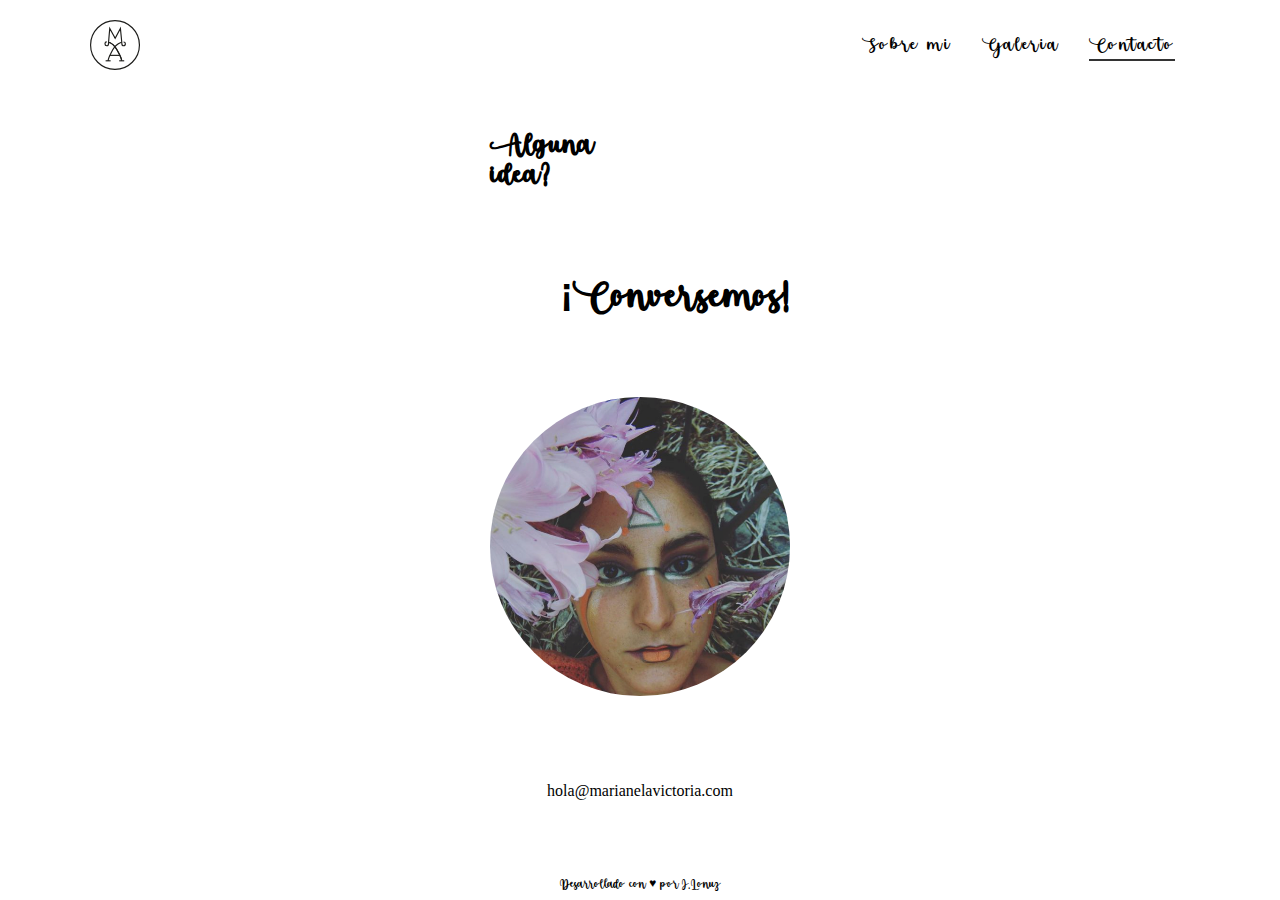
<file: contact.html>
<!DOCTYPE html>
<html lang="en">
<head>
    <meta charset="UTF-8">
    <meta http-equiv="X-UA-Compatible" content="IE=edge">
    <meta name="viewport" content="width=device-width, initial-scale=1.0">
    <title>Marianela Victoria</title>
    <link rel="shortcut icon" href="media/img/Logo_Ma.svg" type="image/x-icon">
    <link rel="stylesheet" href="style.css">
</head>
<body class="grid-container">
    <header class= topheader>
        <nav class="topnav">
            <a href="https://www.marianelavictoria.com" class="logo">
                <img src="./media/img/Logo_Ma.svg" alt="">
            </a>
            <div class="menu-btn">
                <div class="menu-btn__burger"></div>
            </div>
            <ul class="menu">
                <li>
                    <a href="https://www.marianelavictoria.com" class="logo">
                        <img id="logo" src="./media/img/Logo_Ma.svg" alt="">
                    </a>
                </li>
                <li><a href="about.html">Sobre mi</a></li>
                <li><a href="work.html">Galería</a></li>
                <!-- <li><a href="servicios.html">Servicios</a></li> -->
                <li><a class="selected" href="contact.html">Contacto</a></li>

            </ul>
        </nav>
    </header>

    <main id="contact">
        <h2>Alguna <br>idea?</h2>
        <h1>¡Conversémos!</h1>
        <div class="wrap-img">
            <!-- <div class="wrap-bg"></div> -->
            <img src="./media/img/ma-espacial.png" alt="">

        </div>
        <p>
            <a href="mailto:hola@marianelavictoria.com">
            hola@marianelavictoria.com
            </a>
        </p>
    </main>

    <footer>
        Desarrollado con ♥ por
        <a href="https://www.jlonuz.com/"> J.Lonuz</a>
    </footer>

    <script src="js/app.js"></script>
</body>
</html>
</file>
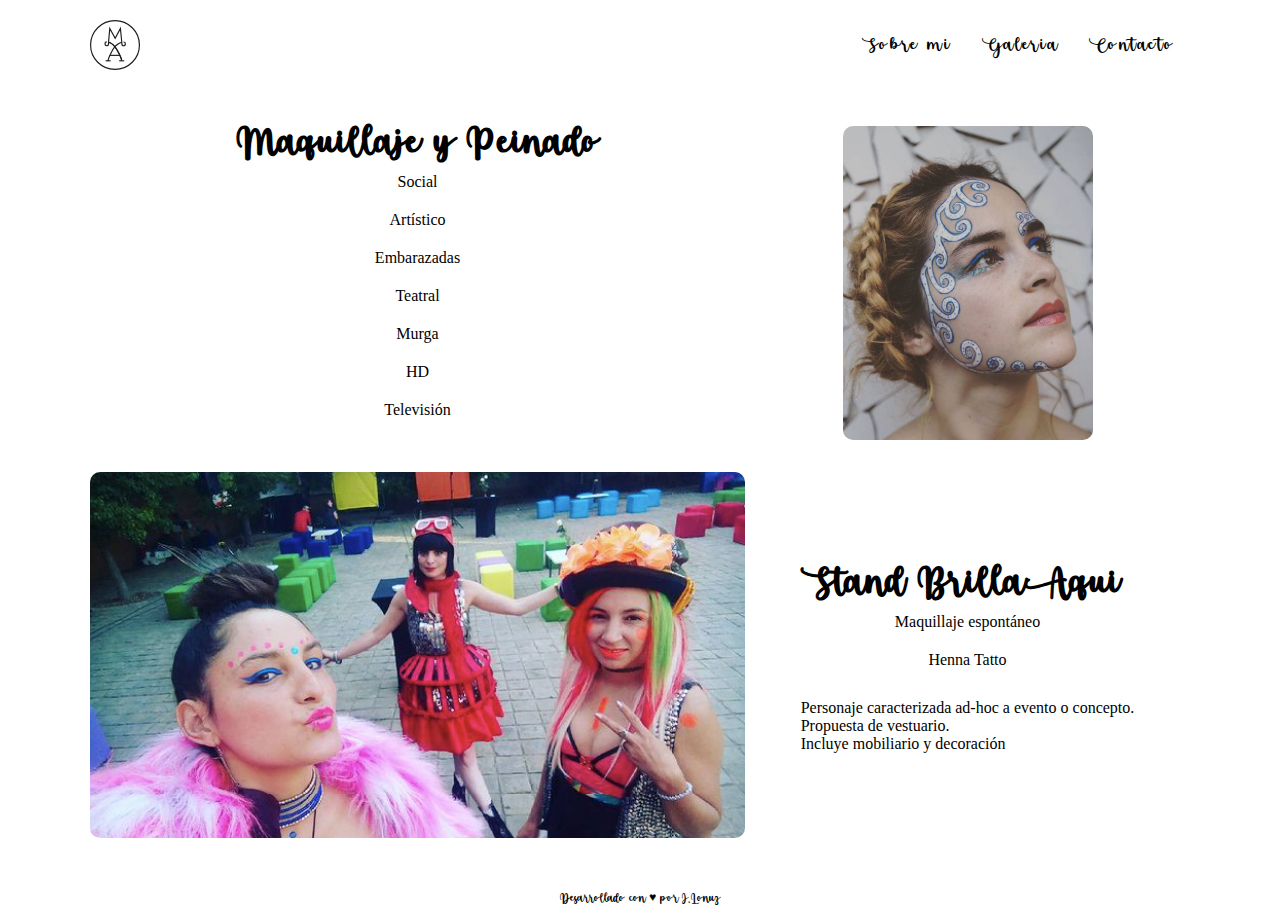
<file: servicios.html>
<!DOCTYPE html>
<html lang="en">
<head>
    <meta charset="UTF-8">
    <meta http-equiv="X-UA-Compatible" content="IE=edge">
    <meta name="viewport" content="width=device-width, initial-scale=1.0">
    <title>Marianela Victoria</title>
    <link rel="shortcut icon" href="media/img/Logo_Ma.svg" type="image/x-icon">
    <link rel="stylesheet" href="style.css">
</head>
<body class="grid-container">
    <header class= topheader>
        <nav class="topnav">
            <a href="https://www.marianelavictoria.com" class="logo">
                <img src="./media/img/Logo_Ma.svg" alt="">
            </a>
            <div class="menu-btn">
                <div class="menu-btn__burger"></div>
            </div>
            <ul class="menu">
                <li>
                    <a href="https://www.marianelavictoria.com" class="logo">
                        <img id="logo" src="./media/img/Logo_Ma.svg" alt="">
                    </a>
                </li>
                <li><a href="about.html">Sobre mi</a></li>
                <li><a href="work.html">Galería</a></li>
                <!-- <li><a class="selected" href="servicios.html">Servicios</a></li> -->
                <li><a href="contact.html">Contacto</a></li>

            </ul>
        </nav>
    </header>

    <main class="servicios">
        <div class="list">
            <h1>Maquillaje y Peinado</h1>
            <ul>
                <li>Social</li>
                <li>Artístico</li>
                <li>Embarazadas</li>
                <li>Teatral</li>
                <li>Murga</li>
                <li>HD</li>
                <li>Televisión</li>
            </ul>

        </div>

        <div class="img-servicios1">
            <figure>
                <img src="media/img/co.png" alt="">
            </figure>
        </div>

        <div class="stand">
            <h1>Stand BrillaAquí</h1>
            <ul>
                <li>Maquillaje espontáneo</li>
                <li>Henna Tatto</li>
            </ul>
            <p>Personaje caracterizada ad-hoc a evento o concepto.</p>
            <p>  Propuesta de vestuario.</p>
            <p>   Incluye mobiliario y decoración</p>
        </div>
        <div class="img-servicios2">
            <figure>
                <img src="media/img/brilloaqui.png" alt="">
            </figure>
        </div>
    </main>

    <footer>
        Desarrollado con ♥ por
        <a href="https://www.jlonuz.com/"> J.Lonuz</a>
    </footer>

    <script src="js/app.js"></script>
</body>
</html>
</file>
<file: style.css>
/*Lilirose dafont*/
@import 'css/burger.css';

@font-face {
  font-family: "Lilirose";
  src: url("fonts/LiliroseRegular.ttf");
}

@font-face {
  font-family: "majestic";
  src: url("fonts/Majestic_Valentine.ttf");
}

:root {
  --theme-color: white;
  --primary-color: black;
  --secundary-color: black;
  --text-color-inverse: white;
  --text-color: black;
  --menu-mobile-bgc: #000000;
  --primary-text:
}

* {
  box-sizing: border-box;
  margin: 0;
  padding: 0;
  -webkit-tap-highlight-color: transparent;
}

html {
  height: 100%;
}

body {
  font-family: "Lilirose", sans-serif;
  font-size: 1.2rem;
  min-height: 100%;
  background-color: var(--theme-color);
}

a {
  text-decoration: none;
  color: var(--primary-color);
}
/* header {
    grid-area: header;
    background-color: tomato;
} */

/* .container {
  display: grid;
} */
/* HEADER */

.topheader {
  background-color: var(--theme-color);
  width:100%;
  padding-top: 10px;
}

.topnav {
  display: flex;
  justify-content: space-between;
  padding: 10px 20px;
}
/* .topnav p {
  letter-spacing: 5px;
} */

.logo {
  display: flex;
  align-items: center;
  font-size: 2.5rem;
  font-weight: 500;
  color: var(--primary-color);
  font-family: "Lilirose";
}

.logo img {
  width: 50px;
}
.menu {
  display: flex;
  list-style: none;
  margin: 0;
  padding: 0;
  align-items: center;
}
.menu li {
  padding: 0 15px;
}
.menu .i-home {
  display: none;
}
.menu a{
  color: var(--text-color);
  font-size: 18px;
  font-weight: 500;
  line-height: 50px;
  z-index: 1;
  letter-spacing: 2px;
  position: relative;
}

.menu a.logo {
  display: none;
}

.menu a::after {
  content: '';
  background-color:  var(--secundary-color);
  position: absolute;
  top: calc(100% + 5px);
  left: 0;
  width: 100%;
  height: 2px;
  /* border-radius: 5px; */
  opacity: 0;
  transition: opacity 0.3s;
}

.menu a.selected::after,
.menu a:hover::after {
  opacity: 0.8;
}
/* .menu a:hover {
  color: #8512b9;
} */

.open-menu,
.close-menu {
  display: none;
}

.menu_opened.mobile svg {
  display: none;

}
.menu_opened.mobile .close-menu {
  position: absolute;
  top: 10px;
}
.close-menu {

}
button > img {
  width: 20px;
  height: 20px;
}

/* MAIN */
.grid-container {
  display: grid;
  grid-template:
      "header" 70px
      "main"   auto
      "footer" 40px /
      100%;
  max-width: 1140px;
  margin: 0 auto;
}
/*main {
    display: grid;
    grid-area: main;
   justify-content: center;
}*/

/* HOME */

.wrapper-video {
  display: flex;
  align-items: center;
}
.multimedia {
  margin: 0 auto;
  height: 500px;
}




/* ABOUT */

.about{
  display: grid;
  grid-template-columns: auto auto;
  margin: 10px;
  align-items: center;
}
.img-container {
  text-align: center;
  padding: 30px;
}
.img-about {
  width: 70%;
  border-radius: 50%;
}

.text-about {
  font-size: 16px;
  font-family: 'Josefin sans', Verdana;
  text-align: justify;
  font-weight: 400;;
}
.about-icons {
  display: flex;
  justify-content: flex-start;
  padding: 30px 0;
}
.about-icons img{
  height: 40px;
  width: 40px;
  justify-content: space-between;
}



/* WORK */

.work {
  padding: 30px;
}
.descripcion {
  padding-bottom: 20px;
}
.gallery {
  display: grid;
  gap: 1rem;
  grid-template-columns: repeat(auto-fill, minmax( 15rem, 1fr));
  /* grid-template-columns: repeat( auto-fill, minmax( min( 100%,12rem), 1fr)); */
  grid-auto-rows: minmax(200px, auto);
  grid-auto-flow: dense;
}
.gallery h4 {
  padding: 10px;
}

article {
  display: flex;
}
article.category {
  display: block;
}
article.category p{
  padding: 2rem;
}
article img {
  width: 100%;
  border-radius: 10px;
}

.ancho {
grid-column:  span 2;
}


/* Servicios */

.servicios {
  display: grid;
  grid-template-columns: 1fr 1fr;
  grid-template-rows: 1fr 1fr;
  align-items: center;
  justify-items: center;
  padding: 30px 20px;
}
.servicios h2 {
  padding-bottom: 10px;
}
.servicios ul {
  text-align: center;
  list-style: none;
  margin-bottom: 20px;
}
.servicios li {
  padding: 10px;
}
.servicios li,
.servicios p {
  font-family: Verdana;
  font-size: 16px;
}
.servicios .stand {
  grid-column: 2/3;
  grid-row: 2/3;
}
.servicios img {
  border-radius: 10px;
}
.img-servicios1 img {
  width: 250px;
}

/* CONTACT */

.wrap-img {
  position: relative;
}

.wrap-bg {
  position: absolute;
    background: black;
    width: 100%;
    height: 99%;
    opacity: .3;
}
#contact {
  display: grid;
  flex-direction: row;
  align-items: center;
  justify-content: center;
  color: black;
  padding: 20px;
}
#contact h1 {
  text-align: right;
}

#contact img {
  width: 300px;
  border-radius: 50%;
}
#contact p {
  text-align: center;
  font-size: 1rem;
  font-family: 'Verdana';
}




/* FOOTER */

footer{
    grid-area: footer;
    background-color:var(--theme-color);
    color: var(--text-color);
    font-size: 12px;
    text-align: center;
    padding: 15px;;
    line-height: 20px;
}


@media (max-width: 750px) and (orientation: landscape) {
  .grid-container {
    grid-template: none;
  }
  .topheader {
    display: none;
  }
  .multimedia {
    height: 100vh;
  }
  footer {
    display: none;
  }
}



@media (max-width: 940px){
  /* .grid-container {
    grid-template:
        "header" auto
        "main"   auto
        "footer" 40px /
        100%;

  } */
  .menu-btn {
    display: flex;
  }
  .menu {
    flex-direction: column;
    position: fixed;
    left: 0;
    top: 0;
    width:100%;
    align-items: center;
    justify-content: center;
    background-color: var(--menu-mobile-bgc);
    height: 100%;
    overflow-y: auto;
    opacity: 0;
    pointer-events: none;
    transition: opacity 0.3s;
  }
  .menu li {
    padding: 0;
  }
  .menu .i-home {
    display: block;
  }

  .menu a{
    color: var(--text-color-inverse);
    line-height: 60px;
    font-size: 2rem;

  }

  .menu  a.logo {
    display: block;
    font-size: 5rem;
    margin-bottom: 2rem;
  }

  .open-menu,
  .close-menu {
    display: block;
    border: none;
    background: none;
    cursor: pointer;
  }

  .close-menu {
    align-self: flex-end;
    z-index: 9;
    position: absolute;
    top: 40px;
    right: 25px;
  }
  .menu.menu_opened .logo {
    text-align: center;
  }
  .menu.menu_opened .logo img {
    /* filter: invert(1); */
    width: 30%;
  }
  .menu_opened {
    opacity: 1;
    pointer-events: all;
    z-index: 1;
  }
  .menu_opened.mobile .close-menu {
    position:absolute;
    top: 25px;
  }

  .open-menu:focus:not(:focus-visible),
  .close-menu:focus:not(:focus-visible) {
    outline: none;
  }

  .menu a::after {
    content: none;
  }

  .menu a.selected,
  .menu a:hover {
    color: #8512b9;
  }

  /* ABOUT */

  /* main.about{
    display: flex;
  } */
  .about{
    display: block;
    margin: 10px;
  }
  .img-container {
    text-align: center;
  }
  .img-about {
    width: 100%;
    border-radius: 50%;
  }

  .text-about {
    padding: 30px 10px;
    font-size: 14px;
  }
  .about-icons {
    justify-content: center;
  }

  /* GALLERY */
  .gallery {
    grid-template-columns: 1fr;

  }

  .ancho {
    grid-column: initial;
  }
}
</file>
